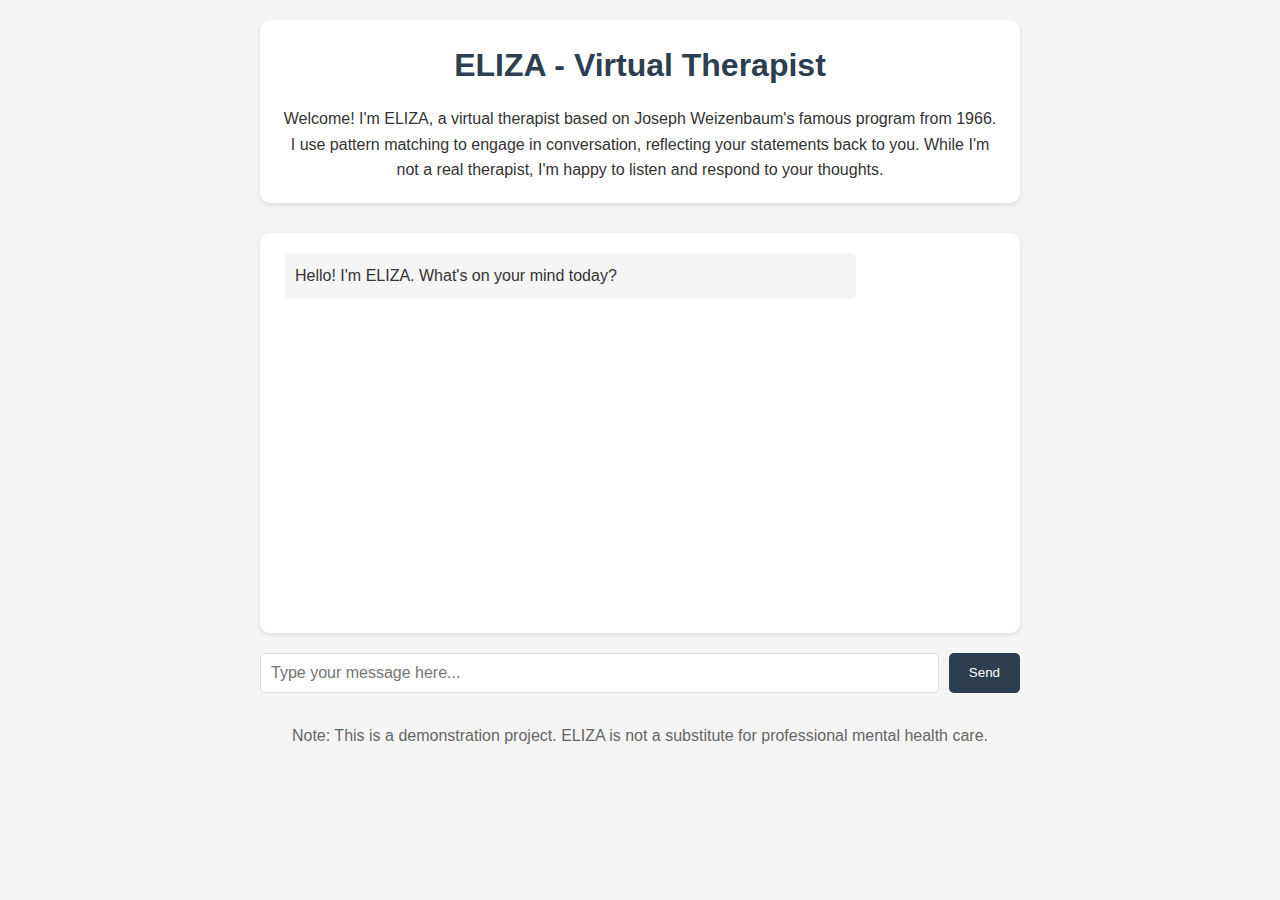
<file: index.html>
<!DOCTYPE html>
<html lang="en">
<head>
    <meta charset="UTF-8">
    <meta name="viewport" content="width=device-width, initial-scale=1.0">
    <title>ELIZA - Virtual Therapist</title>
    <link rel="stylesheet" href="style.css">
</head>
<body>
    <div class="container">
        <header>
            <h1>ELIZA - Virtual Therapist</h1>
            <p>Welcome! I'm ELIZA, a virtual therapist based on Joseph Weizenbaum's famous program from 1966. 
               I use pattern matching to engage in conversation, reflecting your statements back to you.
               While I'm not a real therapist, I'm happy to listen and respond to your thoughts.</p>
        </header>

        <main>
            <div id="chat-history"></div>
            
            <form id="chat-form" onsubmit="return handleUserInput(event)">
                <input type="text" 
                       id="user-input" 
                       placeholder="Type your message here..."
                       autocomplete="off"
                       required>
                <button type="submit">Send</button>
            </form>
        </main>

        <footer>
            <p>Note: This is a demonstration project. ELIZA is not a substitute for professional mental health care.</p>
        </footer>
    </div>
    <script src="eliza.js"></script>
</body>
</html>
</file>
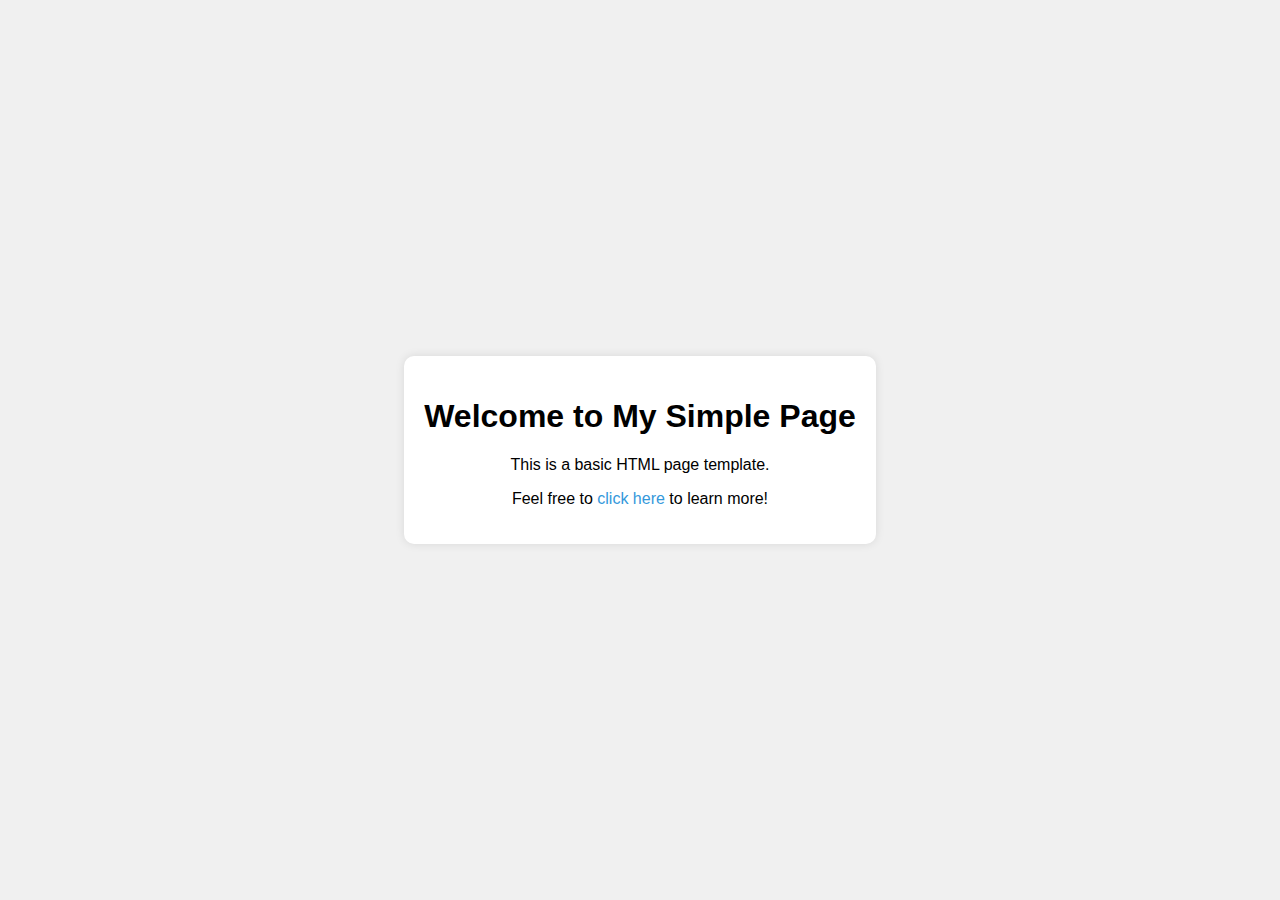
<file: eliza/index.html>
<!DOCTYPE html>
<html lang="en">
<head>
    <meta charset="UTF-8">
    <meta name="viewport" content="width=device-width, initial-scale=1.0">
    <title>Simple HTML Index</title>
    <style>
        body {
            font-family: Arial, sans-serif;
            margin: 0;
            padding: 0;
            display: flex;
            justify-content: center;
            align-items: center;
            height: 100vh;
            background-color: #f0f0f0;
        }
        .container {
            text-align: center;
            background-color: white;
            padding: 20px;
            border-radius: 10px;
            box-shadow: 0 0 10px rgba(0, 0, 0, 0.1);
        }
        a {
            text-decoration: none;
            color: #3498db;
        }
        a:hover {
            text-decoration: underline;
        }
    </style>
</head>
<body>
    <div class="container">
        <h1>Welcome to My Simple Page</h1>
        <p>This is a basic HTML page template.</p>
        <p>Feel free to <a href="#">click here</a> to learn more!</p>
    </div>
</body>
</html>
</file>
<file: style.css>
* {
    margin: 0;
    padding: 0;
    box-sizing: border-box;
}

body {
    font-family: -apple-system, BlinkMacSystemFont, "Segoe UI", Roboto, Helvetica, Arial, sans-serif;
    line-height: 1.6;
    color: #333;
    background-color: #f5f5f5;
}

.container {
    max-width: 800px;
    margin: 0 auto;
    padding: 20px;
}

header {
    text-align: center;
    margin-bottom: 30px;
    padding: 20px;
    background-color: #fff;
    border-radius: 10px;
    box-shadow: 0 2px 5px rgba(0,0,0,0.1);
}

h1 {
    color: #2c3e50;
    margin-bottom: 15px;
}

#chat-history {
    height: 400px;
    overflow-y: auto;
    padding: 20px;
    background-color: #fff;
    border-radius: 10px;
    margin-bottom: 20px;
    box-shadow: 0 2px 5px rgba(0,0,0,0.1);
}

.message {
    margin-bottom: 15px;
    padding: 10px;
    border-radius: 5px;
}

.user-message {
    background-color: #e3f2fd;
    margin-left: 20%;
    margin-right: 5px;
}

.eliza-message {
    background-color: #f5f5f5;
    margin-right: 20%;
    margin-left: 5px;
}

#chat-form {
    display: flex;
    gap: 10px;
}

#user-input {
    flex-grow: 1;
    padding: 10px;
    border: 1px solid #ddd;
    border-radius: 5px;
    font-size: 16px;
}

button {
    padding: 10px 20px;
    background-color: #2c3e50;
    color: white;
    border: none;
    border-radius: 5px;
    cursor: pointer;
    transition: background-color 0.3s;
}

button:hover {
    background-color: #34495e;
}

footer {
    text-align: center;
    margin-top: 30px;
    color: #666;
}

/* Responsive Design */
@media (max-width: 600px) {
    .container {
        padding: 10px;
    }
    
    .user-message,
    .eliza-message {
        margin-left: 5px;
        margin-right: 5px;
    }
}
</file>
